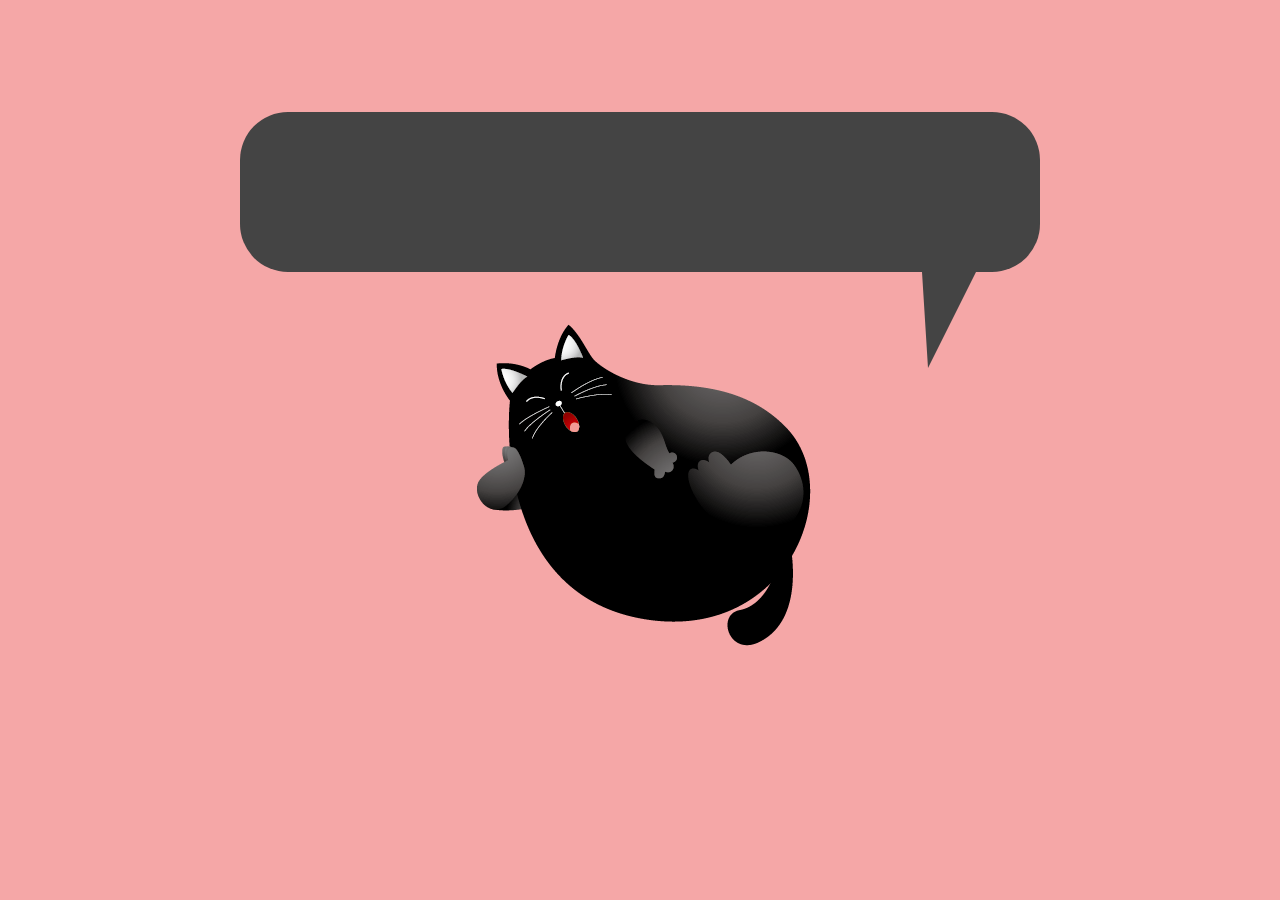
<file: public/index.html>
<!DOCTYPE html>
<html lang="en">
<head>
    <meta charset="UTF-8">
    <meta name="viewport" content="width=device-width, initial-scale=1.0">
    <title>Cat Facts API Project</title>
    <link rel="stylesheet" href="styles.css">
</head>
<body>
<!-- <p class="sampleFont"> Hello I am a Cool Font</p>
<p class="sampleFont2"> Cool Other Font </p>
<p class="sampleFont3"> Cat Facts, Bitches </p> -->

    <section class="tooltip">
        <p class="quoteBubble"></p>
    </section>

    <div id="cat">
        <img id="mainCat" src="./assets/kisspng-black-cat-kitten-clip-art-fat-cat-5aa6fe48463161.4156418015208935122875.png" alt="Fat Cat!">
    </div>
    <script src="index.js"></script>
</body>
</html>
</file>
<file: public/styles.css>
html, body {
  margin: 0;
  padding: 0;
  background-color: rgb(245, 167, 167);
}

html {
    font-size: 14 px;
}

/* FONTS */
@font-face {
  font-family: 'SequentialistBB';
  src: url('https://s3-us-west-2.amazonaws.com/s.cdpn.io/4273/306FA6_1_0.woff2') format('woff2'),
  url('https://s3-us-west-2.amazonaws.com/s.cdpn.io/4273/306FA6_0_0.woff') format('woff');
  font-style: normal;
  font-weight: 400;
}

@font-face {
  font-family: 'SequentialistBB';
  src: url('https://s3-us-west-2.amazonaws.com/s.cdpn.io/4273/306FA6_0_0.woff2') format('woff2'),
  url('https://s3-us-west-2.amazonaws.com/s.cdpn.io/4273/306FA6_0_0.woff') format('woff');
  font-style: italic;
  font-weight: 400;
}


* {
box-sizing: border-box;
}

body {
  font-family: SequentialistBB, cursive;
  font-size: 2.5vw;
  margin: 7rem 2rem;
  display: flex;
  flex-direction: column;
  align-items: center;
}

.tooltip {
  font-size: 3rem;
  display: inline;
  position: relative;
  display: flex;
  flex-direction: column;
  justify-content: center;
  background: #444;
  border-radius: 3rem;
  color: #fff;
  padding: 2rem 4rem;
  width: 50rem;
}

.tooltip:before{
  border: solid;
  border-color: #444 transparent;
  border-width: 6rem 3rem 0 6px;
  content: "";
  right: 4rem;
  bottom: -6rem;
  position: absolute;
}
</file>
